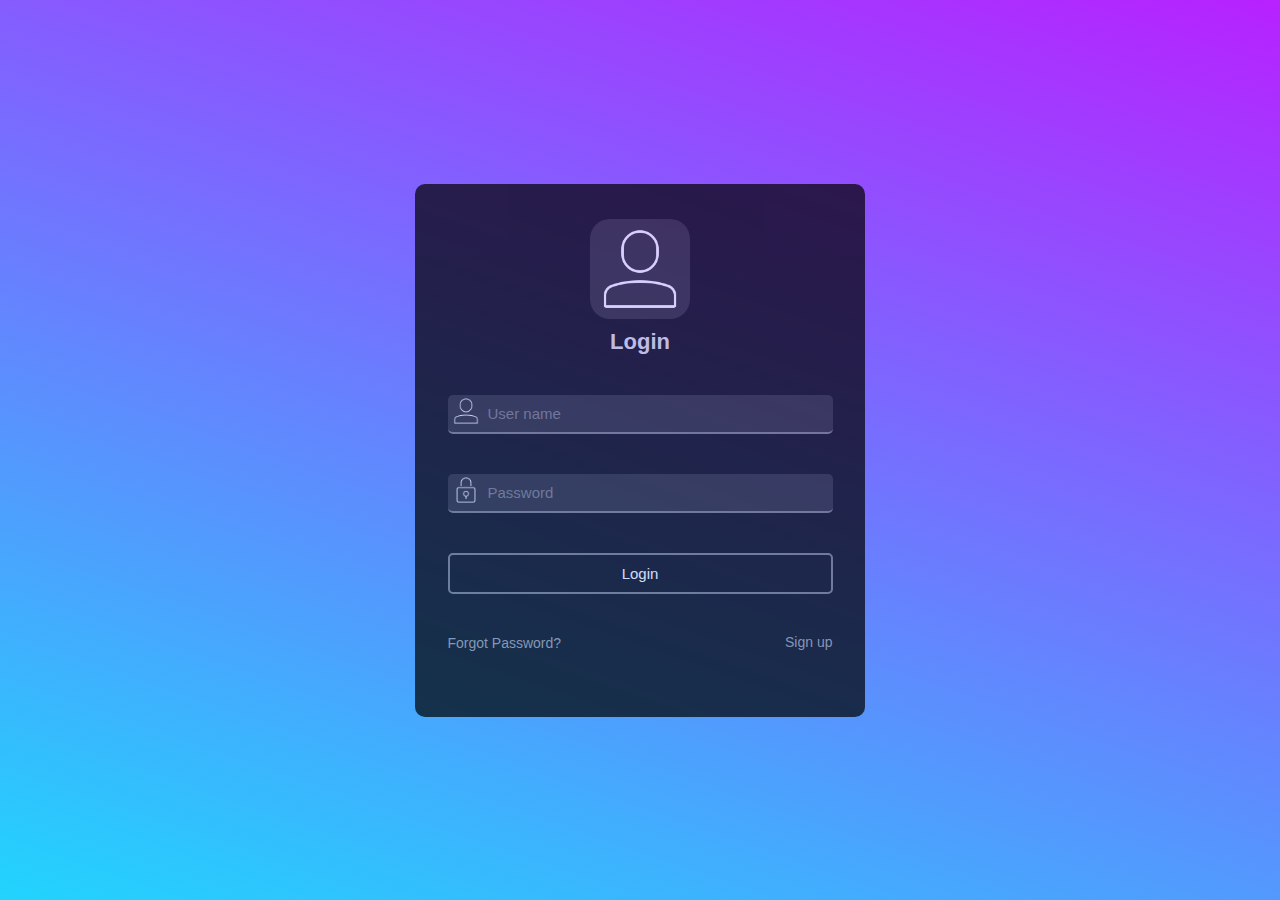
<file: Project 1 (Login and Signup Page)/index.html>
<!DOCTYPE html>
<html lang="en">
<head>
    <meta charset="UTF-8">
    <meta name="viewport" content="width=device-width, initial-scale=1.0">
    <meta http-equiv="X-UA-Compatible" content="ie=edge">
    <title>Log in</title>
    <link rel="stylesheet" href="css/style.css">
</head>
<body>
    <div class="wrapper">
        <div class="form-holder">
            <img src="img/user.png" class="logo" alt="">
            <h2>Login</h2>
            <form action="" class="form">
                <div class="form-group">
                    <img src="img/user.png" alt="">
                    <input type="text" placeholder="User name">
                </div>
                <div class="form-group">
                    <img src="img/lock.png" alt="">
                    <input type="password" placeholder="Password">
                </div>
                <div class="form-group">
                   <button type="submit">Login</button> 
                </div>
                <div class="form-group">
                    <a href="forgot-password.html">Forgot Password?</a>
                    <a href="sign-up.html" class="right-link">Sign up</a>
                </div>
            </form>
        </div>
    </div>
</body>
</html>
</file>
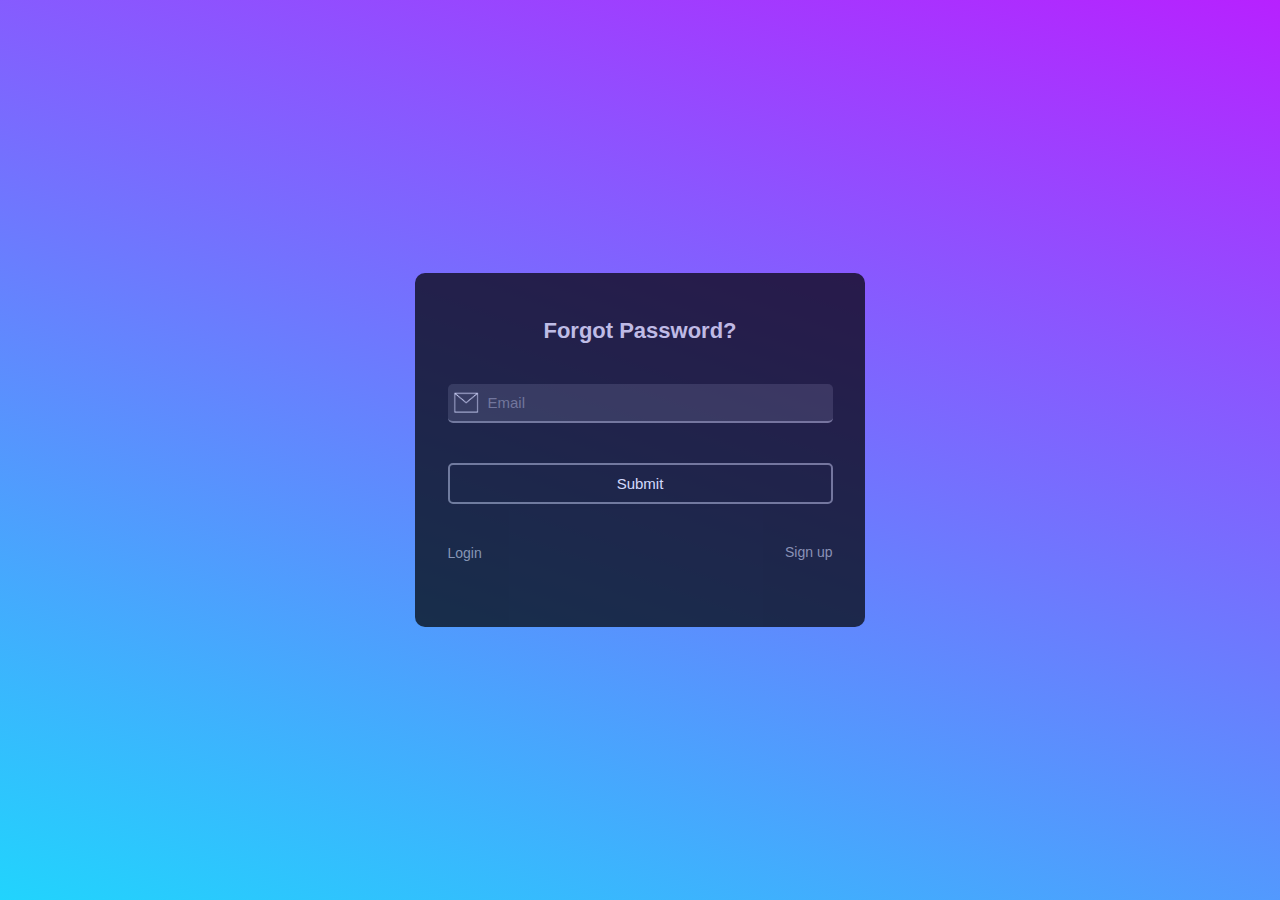
<file: Project 1 (Login and Signup Page)/forgot-password.html>
<!DOCTYPE html>
<html lang="en">
<head>
    <meta charset="UTF-8">
    <meta name="viewport" content="width=device-width, initial-scale=1.0">
    <meta http-equiv="X-UA-Compatible" content="ie=edge">
    <title>Forgot Password?</title>
    <link rel="stylesheet" href="css/style.css">
</head>
<body>
    <div class="wrapper">
        <div class="form-holder">
            <h2>Forgot Password?</h2>
            <form action="" class="form">
                <div class="form-group">
                    <img src="img/email.png" alt="">
                    <input type="text" placeholder="Email">
                </div>
                <div class="form-group">
                   <button type="submit">Submit</button> 
                </div>
                <div class="form-group">
                    <a href="index.html">Login</a>
                    <a href="sign-up.html" class="right-link">Sign up</a>
                </div>
            </form>
        </div>
    </div>
</body>
</html>
</file>
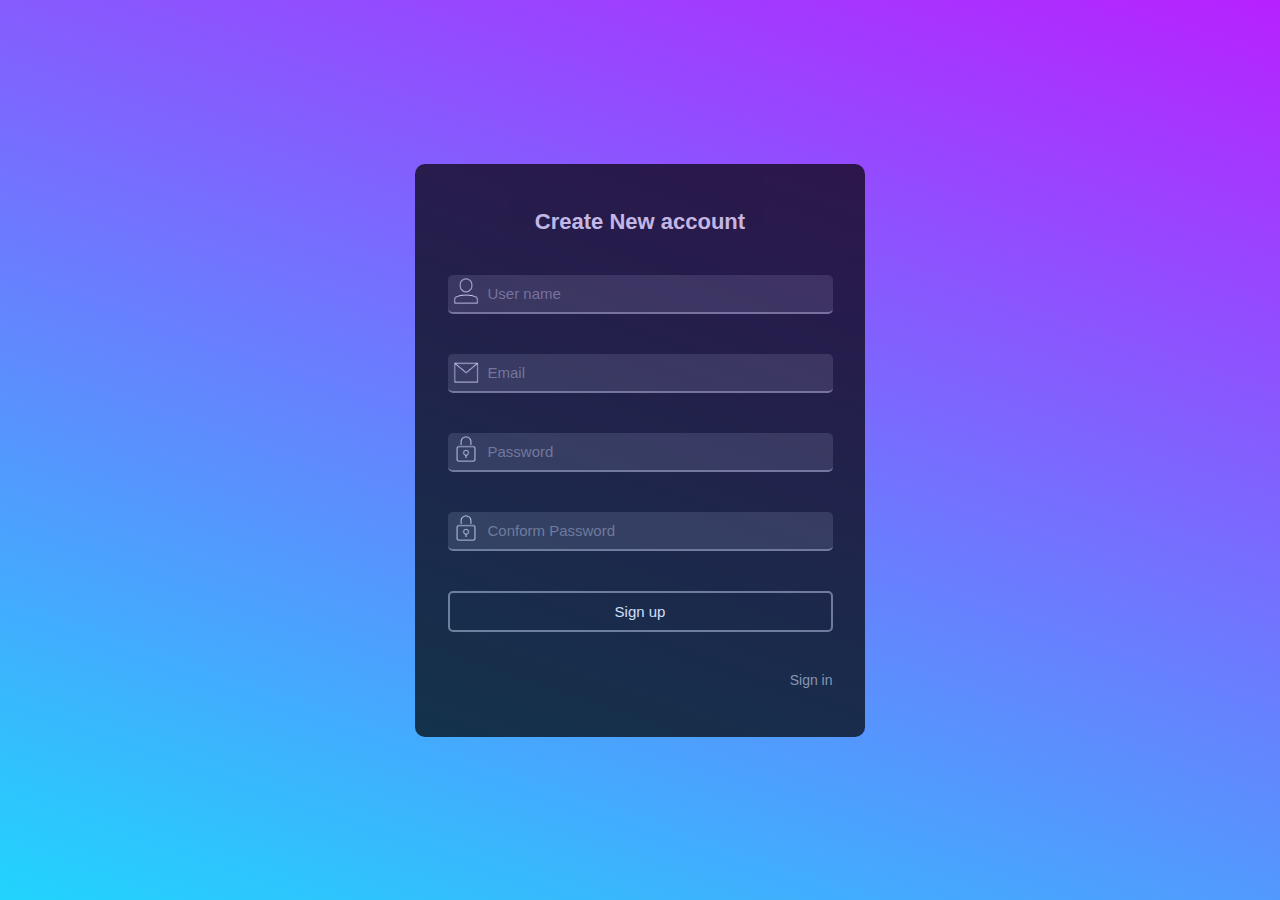
<file: Project 1 (Login and Signup Page)/sign-up.html>
<!DOCTYPE html>
<html lang="en">
<head>
    <meta charset="UTF-8">
    <meta name="viewport" content="width=device-width, initial-scale=1.0">
    <meta http-equiv="X-UA-Compatible" content="ie=edge">
    <title>Sign up</title>
    <link rel="stylesheet" href="css/style.css">
</head>
<body>
    <div class="wrapper">
        <div class="form-holder">
            <h2>Create New account</h2>
            <form action="" class="form">
                <div class="form-group">
                    <img src="img/user.png" alt="">
                    <input type="text" placeholder="User name">
                </div>
                <div class="form-group">
                    <img src="img/email.png" alt="">
                    <input type="text" placeholder="Email">
                </div>
                <div class="form-group">
                    <img src="img/lock.png" alt="">
                    <input type="password" placeholder="Password">
                </div>
                <div class="form-group">
                    <img src="img/lock.png" alt="">
                    <input type="password" placeholder="Conform Password">
                </div>
                <div class="form-group">
                   <button type="submit">Sign up</button> 
                </div>
                <div class="form-group">
                    <a href="index.html" class="right-link">Sign in</a>
                </div>
            </form>
        </div>
    </div>
</body>
</html>
</file>
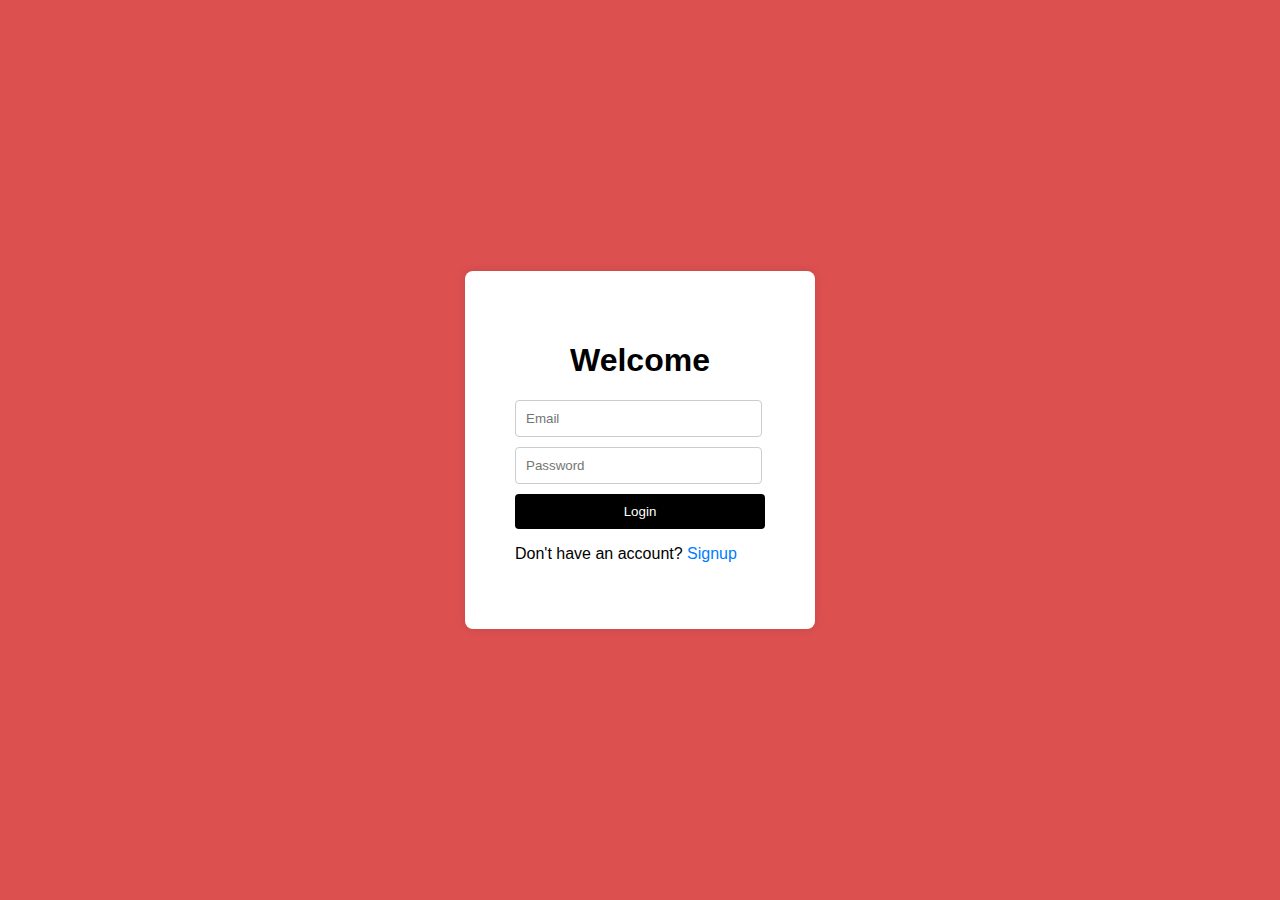
<file: Project 2 (Simple Restaurant Website Login and Signup Authentication)/restaurant.html>
<!DOCTYPE html>
<html lang="en">
<head>
    <meta charset="UTF-8">
    <meta name="viewport" content="width=device-width, initial-scale=1.0">
    <title>Restaurant Login and Signup</title>
    <link rel="stylesheet" href="design.css">
</head>
<body>
    <div class="container">
        <div class="login-box">
            <h1>Welcome</h1>
            <form id="loginForm">
                <input type="email" id="loginEmail" placeholder="Email">
                <input type="password" id="loginPassword" placeholder="Password">
                <button type="submit">Login</button>
            </form>
            <p>Don't have an account? <a href="#" onclick="toggleForm()">Signup</a></p>
        </div>
        <div class="signup-box" style="display: none;">
            <h1>Signup</h1>
            <form id="signupForm">
                <input type="text" id="signupName" placeholder="Name">
                <input type="email" id="signupEmail" placeholder="Email">
                <input type="password" id="signupPassword" placeholder="Password">
                <button type="submit">Signup</button>
            </form>
            <p>Already have an account? <a href="#" onclick="toggleForm()">Login</a></p>
        </div>
    </div>
    <script src="authentication.js"></script>
</body>
</html>
</file>
<file: Project 1 (Login and Signup Page)/css/style.css>
*{
    padding: 0px;
    margin: 0px;
    font-family: Arial, Helvetica, sans-serif;
    box-sizing: border-box;
}
body{
    background-color: #21D4FD;
    background-image: linear-gradient(19deg, #21D4FD 0%, #B721FF 100%);
    
}
.wrapper{
    display: flex;
    align-items: center;
    justify-content: center;
    min-height: 100vh;
    height: auto;
}
.form-holder {
    background: #000;
    width: 450px;
    max-width: 90%;
    padding: 35px 0px;
    opacity: .7;
    border-radius: 10px;
}
.logo{
    display: block;
    width: 100px;
    margin: 0px auto;
    border-radius: 20px;
    background: #222;
    padding: 10px;
}
.form-holder h2{
    color: #ddd;
    padding: 10px;
    text-align: center;
    font-size: 22px;
}
.form .form-group{
    width: 90%;
    margin: 20px auto;
    padding: 10px;
    position: relative;
}
.form-group input{
    width: 100%;
    padding: 10px;
    background: #222;
    border: none;
    outline: none;
    color: #fff;
    font-size: 15px;
    border-bottom: 2px solid #777;
    border-radius: 5px;
    padding-left: 40px;
}
.form-group img{
    width: 26px;
    position: absolute;
    left: 15px;
    top: 13px;
}

.form-group button{
    width: 100%;
    padding: 10px;
    background: transparent;
    border: none;
    outline: none;
    color: #fff;
    font-size: 15px;
    border: 2px solid #777;
    border-radius: 5px;
    cursor: pointer;
}
.form-group input:focus{
    background: #333;
    border-color: #0088FF;
}
.form-group button:hover{
    background: #333;
}
.form-group a{
    color: #999;
    text-decoration: none;
    font-size: 14px;
}
.form-group a:hover{
    color: #555;
}
.form-group .right-link{
    float: right;
}
</file>
<file: Project 2 (Simple Restaurant Website Login and Signup Authentication)/design.css>
body {
  font-family: Arial, sans-serif;
  background-color: #dc5050;
  margin: 0;
  padding: 0;
  display: flex;
  justify-content: center;
  align-items: center;
  min-height: 100vh;
}

.container {
  background-color: #ffffff;
  border-radius: 8px;
  box-shadow: 0px 0px 10px rgba(0, 0, 0, 0.1);
  padding: 50px;
  width: 250px;
}

h1 {
  text-align: center;
}

input[type="text"],
input[type="email"],
input[type="password"] {
  width: 90%;
  padding: 10px;
  margin-bottom: 10px;
  border: 1px solid #ccc;
  border-radius: 4px;
}

button {
  width: 100%;
  padding: 10px;
  background-color: #000000;
  color: rgb(255, 255, 255);
  border: none;
  border-radius: 4px;
  cursor: pointer;
}

button:hover {
  background-color: #dc5050;
}

a {
  text-decoration: none;
  color: #007bff;
}

a:hover {
  text-decoration: underline;
}
</file>
